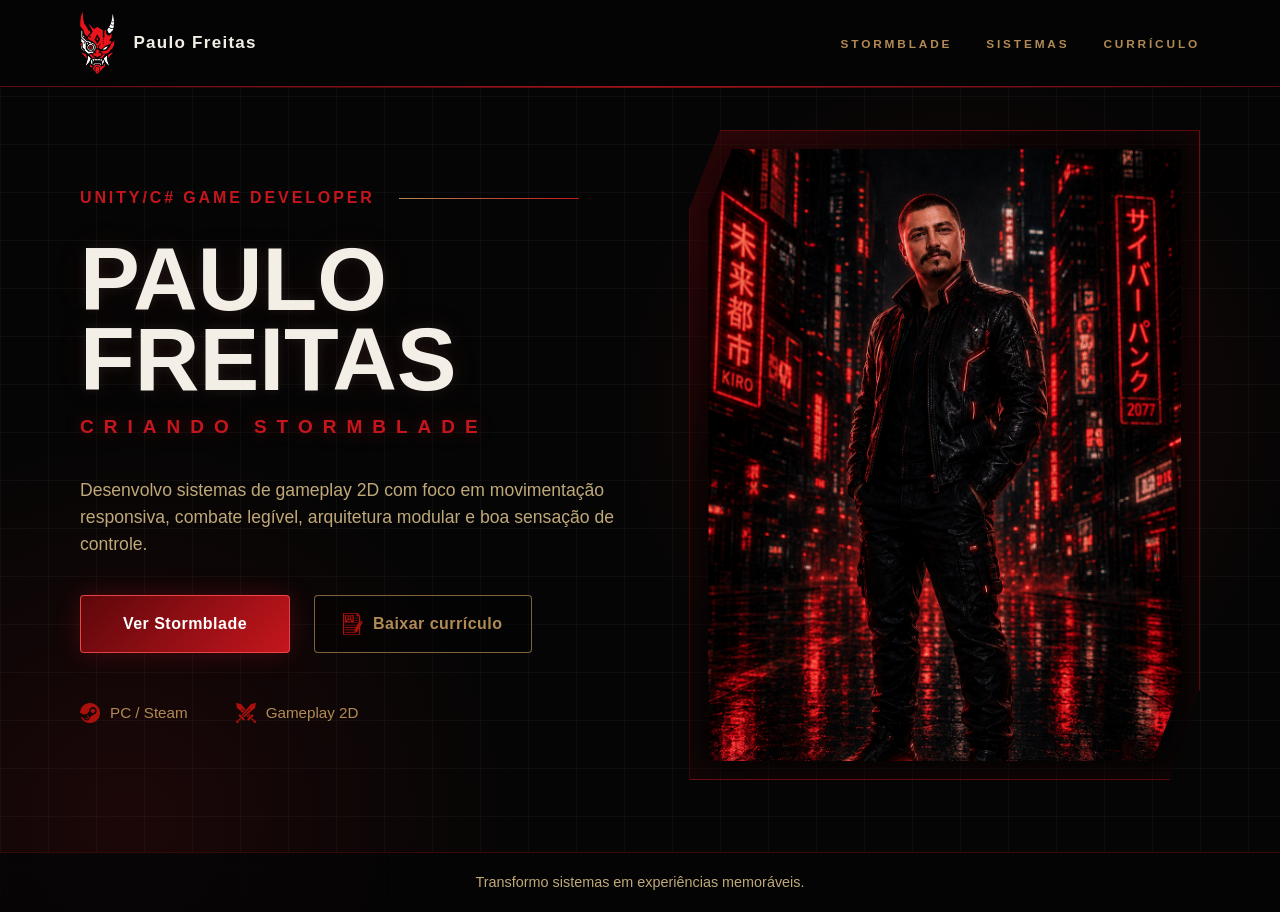
<file: index.html>
<!DOCTYPE html>
<html lang="pt-BR">

<head>
    <meta charset="UTF-8">
    <meta name="viewport" content="width=device-width, initial-scale=1.0">
    <title>Paulo Freitas | Unity/C# Game Developer</title>
    <meta name="description"
        content="Portfólio de Paulo Freitas, desenvolvedor Unity/C# focado em gameplay 2D, arquitetura modular e criador de Stormblade.">

    <link rel="stylesheet" href="css/style.css">
    <link rel="stylesheet" href="css/responsive.css">

    <link rel="icon" href="assets/icons/oni-favicon.png">

    <meta property="og:title" content="Paulo Freitas | Unity/C# Game Developer">
    <meta property="og:description"
        content="Portfólio de Paulo Freitas, desenvolvedor Unity/C# em gameplay 2D, arquitetura modular e criador de Stormblade.">
    <meta property="og:image" content="https://paulofreitas-dev.github.io/portfolio-paulo/assets/icons/oni-stormblade-og.png">
    <meta property="og:type" content="website">
    <meta property="og:url" content="https://paulofreitas-dev.github.io/portfolio-paulo/">
</head>

<body>

    <header class="site-header">
        <nav class="navbar">
            <a href="index.html" class="brand page-transition" data-loading-text="Voltando ao hub...">
                <img src="assets/perfil/oni-stormblade.png" alt="Logomarca Stormblade" class="brand-symbol">

                <span class="brand-name">Paulo Freitas</span>
            </a>

            <ul class="nav-links">
                <li>
                    <a href="stormblade.html" class="page-transition" data-loading-text="Carregando Stormblade...">
                        Stormblade
                    </a>
                </li>

                <li>
                    <a href="sistemas.html" class="page-transition" data-loading-text="Inicializando sistemas...">
                        Sistemas
                    </a>
                </li>

                <li>
                    <a href="assets/curriculo/paulo-freitas-curriculo-unity-csharp-game-developer.pdf" target="_blank">
                        Currículo
                    </a>
                </li>
            </ul>
        </nav>
    </header>

    <main>
        <section id="hero" class="hero">
            <div class="hero-layout">
                <div class="hero-content">
                    <p class="hero-kicker">Unity/C# Game Developer</p>

                    <h1 class="hero-title">
                        Paulo Freitas
                        <span>Criando Stormblade</span>
                    </h1>

                    <p class="hero-description">Desenvolvo sistemas de gameplay 2D com foco em movimentação responsiva,
                        combate legível, arquitetura modular e boa sensação de controle.</p>

                    <div class="hero-actions">
                        <a href="stormblade.html" class="btn btn-primary page-transition"
                            data-loading-text="Carregando Stormblade...">Ver Stormblade</a>

                        <a href="assets/curriculo/paulo-freitas-curriculo-unity-csharp-game-developer.pdf"
                            class="btn btn-secondary" target="_blank">
                            <img src="assets/icons/cv.png" alt="Icone do currículo">
                            <span>Baixar currículo</span>
                        </a>

                    </div>

                    <div class="hero-tags">
                        <div class="tag">
                            <img src="assets/icons/steam.png" alt="Icone da plataforma Steam">
                            <span>PC / Steam</span>
                        </div>

                        <div class="tag">
                            <img src="assets/icons/gameplay-2d.png" alt="Icone para representar gameplay">
                            <span>Gameplay 2D</span>
                        </div>
                    </div>
                </div>

                <div class="hero-visual">
                    <div class="avatar-frame">
                        <img src="assets/perfil/avatar-hero.png" alt="Avatar profissional em estilo cyberpunk/gamdev">
                    </div>
                </div>
            </div>

        </section>
    </main>

    <footer class="site-footer">
        <p>Transformo sistemas em experiências memoráveis.</p>
    </footer>

    <div class="page-loader" id="pageLoader">
        <div class="loader-content">
            <div class="loader-symbol"><img src="assets/perfil/oni-stormblade.png" alt="Oni logo"></div>
            <p class="loader-text">Now Loading...</p>
            <div class="loader-bar">
                <span></span>
            </div>
        </div>
    </div>

    <script src="js/main.js"></script>
</body>

</html>
</file>
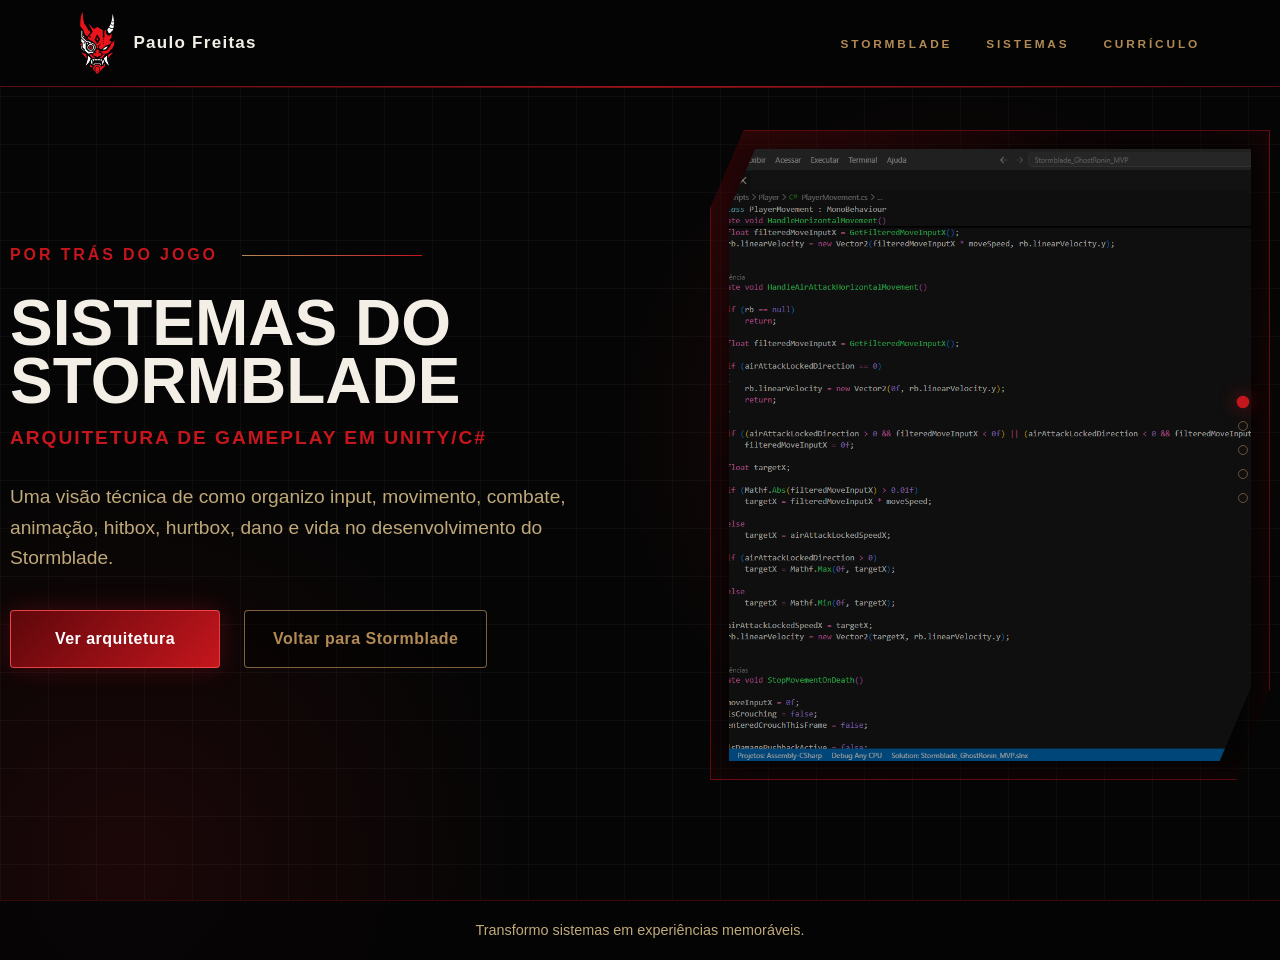
<file: sistemas.html>
<!DOCTYPE html>
<html lang="pt-BR">

<head>
    <meta charset="UTF-8">
    <meta name="viewport" content="width=device-width, initial-scale=1.0">
    <title>Sistemas do Stormblade</title>
    <meta name="description"
        content="Página técnica do Stormblade, mostrando arquitetura modular, gameplay programming, input, movimento, combate, hitbox, hurtbox, dano e vida em Unity/C#.">

    <link rel="stylesheet" href="css/style.css">
    <link rel="stylesheet" href="css/responsive.css">
    <meta property="og:image" content="https://paulofreitas-dev.github.io/portfolio-paulo/assets/icons/oni-stormblade-og.png">
</head>

<body class="pager-page sistemas-page">

    <header class="site-header">
        <nav class="navbar">
            <a href="index.html" class="brand page-transition" data-loading-text="Voltando ao hub...">
                <img src="assets/perfil/oni-stormblade.png" alt="Logomarca Stormblade" class="brand-symbol">

                <span class="brand-name">Paulo Freitas</span>
            </a>

            <ul class="nav-links">
                <li>
                    <a href="stormblade.html" class="page-transition" data-loading-text="Carregando Stormblade...">
                        Stormblade
                    </a>
                </li>

                <li>
                    <a href="sistemas.html" class="page-transition" data-loading-text="Inicializando sistemas...">
                        Sistemas
                    </a>
                </li>

                <li>
                    <a href="assets/curriculo/paulo-freitas-curriculo-unity-csharp-game-developer.pdf" target="_blank">
                        Currículo
                    </a>
                </li>
            </ul>
        </nav>
    </header>

    <main class="section-pager" id="sectionPager" data-section-pager>

        <!-- DOBRA 1: HERO SISTEMAS -->
        <section class="page-section active" data-section-name="hero">
            <div class="project-hero systems-hero">
                <div class="project-hero-content">
                    <p class="hero-kicker">Por trás do jogo</p>

                    <h1 class="project-title">
                        Sistemas do Stormblade
                        <span>Arquitetura de gameplay em Unity/C#</span>
                    </h1>

                    <p class="project-description">
                        Uma visão técnica de como organizo input, movimento, combate, animação, hitbox, hurtbox, dano e
                        vida no desenvolvimento do Stormblade.
                    </p>

                    <div class="hero-actions">
                        <a href="#systems-architecture" class="btn btn-primary pager-link"
                            data-section-target="architecture">
                            Ver arquitetura
                        </a>

                        <a href="stormblade.html" class="btn btn-secondary page-transition"
                            data-loading-text="Carregando Stormblade...">
                            Voltar para Stormblade
                        </a>
                    </div>
                </div>

                <div class="project-hero-visual">
                    <div class="avatar-frame systems-frame">
                        <img src="assets/screenshots/stormblade-code-preview.png"
                            alt="Preview técnico do Stormblade mostrando código e estrutura do projeto">
                    </div>
                </div>
            </div>
        </section>

        <!-- DOBRA 2: ARQUITETURA MODULAR -->
        <section id="systems-architecture" class="page-section content-fold" data-section-name="architecture">

            <div class="page-section-inner">
                <div class="section-heading">
                    <p class="section-kicker">Arquitetura</p>
                    <h2>Arquitetura modular do player</h2>
                </div>

                <div class="project-text-grid">
                    <p>
                        O player do Stormblade é dividido em sistemas com responsabilidades claras, evitando concentrar
                        input, movimento, combate, animação e vida em um único script.
                    </p>

                    <p>
                        Essa separação facilita manutenção, testes, ajustes de gameplay e evolução incremental do
                        projeto sem transformar o player em uma classe centralizada demais.
                    </p>
                </div>

                <div class="status-grid status-grid-fold">
                    <div class="status-card">
                        <span>Input</span>
                        <strong>PlayerInputReader</strong>
                    </div>

                    <div class="status-card">
                        <span>Movimento</span>
                        <strong>PlayerMovement</strong>
                    </div>

                    <div class="status-card">
                        <span>Combate</span>
                        <strong>PlayerCombat</strong>
                    </div>

                    <div class="status-card">
                        <span>Animação</span>
                        <strong>PlayerAnimationController</strong>
                    </div>

                    <div class="status-card">
                        <span>Dano</span>
                        <strong>Hitbox / Hurtbox</strong>
                    </div>

                    <div class="status-card">
                        <span>Vida</span>
                        <strong>Health</strong>
                    </div>
                </div>
            </div>
        </section>

        <!-- DOBRA 3: INPUT E MOVIMENTO -->
        <section class="page-section content-fold" data-section-name="movement">
            <div class="page-section-inner">
                <div class="section-heading">
                    <p class="section-kicker">Input e movimento</p>
                    <h2>Do comando do jogador ao corpo do personagem</h2>
                </div>

                <div class="project-text-grid">
                    <p>
                        O input é lido separadamente da movimentação. O PlayerInputReader organiza os comandos do
                        jogador, enquanto o PlayerMovement aplica regras físicas, movimentação lateral, pulo, crouch,
                        facing e estados corporais.
                    </p>

                    <p>
                        Essa divisão evita que regras de controle, física e estado do personagem fiquem misturadas no
                        mesmo ponto do código.
                    </p>
                </div>

                <div class="status-grid status-grid-fold">
                    <div class="status-card">
                        <span>Entrada</span>
                        <strong>Novo Input System</strong>
                    </div>

                    <div class="status-card">
                        <span>Leitura</span>
                        <strong>Update</strong>
                    </div>

                    <div class="status-card">
                        <span>Física</span>
                        <strong>FixedUpdate</strong>
                    </div>

                    <div class="status-card">
                        <span>Movimento</span>
                        <strong>Rigidbody2D</strong>
                    </div>

                    <div class="status-card">
                        <span>Postura</span>
                        <strong>Crouch</strong>
                    </div>

                    <div class="status-card">
                        <span>Direção</span>
                        <strong>Facing</strong>
                    </div>
                </div>
            </div>
        </section>

        <!-- DOBRA 4: COMBATE E DANO -->
        <section class="page-section content-fold" data-section-name="combat">
            <div class="page-section-inner">
                <div class="section-heading">
                    <p class="section-kicker">Combate e dano</p>
                    <h2>Combate contextual e dano modular</h2>
                </div>

                <div class="project-text-grid">
                    <p>
                        O combate do Stormblade usa um botão principal de ataque com seleção contextual:
                        ataque em pé, ataque agachado e ataque aéreo.
                    </p>

                    <p>
                        A aplicação de dano é separada em camadas, usando Hitbox, Hurtbox, DamageData, IDamageable e
                        Health.
                    </p>
                </div>

                <div class="status-grid status-grid-fold">
                    <div class="status-card">
                        <span>Controle</span>
                        <strong>PlayerCombat</strong>
                    </div>

                    <div class="status-card">
                        <span>Ataque</span>
                        <strong>Ataque Contextual</strong>
                    </div>

                    <div class="status-card">
                        <span>Área ofensiva</span>
                        <strong>Hitbox</strong>
                    </div>

                    <div class="status-card">
                        <span>Área vulnerável</span>
                        <strong>Hurtbox</strong>
                    </div>

                    <div class="status-card">
                        <span>Dados</span>
                        <strong>DamageData</strong>
                    </div>

                    <div class="status-card">
                        <span>Vida</span>
                        <strong>IDamageable / Health</strong>
                    </div>
                </div>
            </div>
        </section>

        <!-- DOBRA 5: FECHAMENTO TÉCNICO -->
        <section class="page-section content-fold technical-cta" data-section-name="final">
            <div class="page-section-inner technical-cta-content">
                <p class="section-kicker">Processo profissional</p>

                <h2>Arquitetura a serviço do gameplay</h2>

                <p>
                    No Stormblade, a arquitetura existe para sustentar uma experiência de jogo mais clara, responsiva e
                    fácil de evoluir. A separação entre sistemas permite testar, ajustar e expandir mecânicas sem
                    comprometer a base do projeto.
                </p>

                <div class="hero-actions">
                    <a href="assets/curriculo/paulo-freitas-curriculo-unity-csharp-game-developer.pdf"
                        class="btn btn-primary" target="_blank">
                        Baixar currículo
                    </a>

                    <a href="stormblade.html" class="btn btn-secondary page-transition"
                        data-loading-text="Carregando Stormblade...">
                        Ver Stormblade
                    </a>
                </div>
            </div>
        </section>
    </main>

    <div class="section-indicator" aria-label="Indicador de dobras da página Sistemas">
        <button type="button" class="section-dot active" data-section-target="hero" aria-label="Ir para Hero"></button>

        <button type="button" class="section-dot" data-section-target="architecture"
            aria-label="Ir para arquitetura modular"></button>

        <button type="button" class="section-dot" data-section-target="movement"
            aria-label="Ir para input e movimento"></button>

        <button type="button" class="section-dot" data-section-target="combat"
            aria-label="Ir para combate e dano"></button>

        <button type="button" class="section-dot" data-section-target="final"
            aria-label="Ir para fechamento técnico"></button>
    </div>

    <footer class="site-footer">
        <p>Transformo sistemas em experiências memoráveis.</p>
    </footer>

    <div class="page-loader" id="pageLoader">
        <div class="loader-content">
            <div class="loader-symbol">
                <img src="assets/perfil/oni-stormblade.png" alt="Oni logo">
            </div>

            <p class="loader-text">Carregando...</p>

            <div class="loader-bar">
                <span></span>
            </div>
        </div>
    </div>

    <script src="js/main.js"></script>
</body>

</html>
</file>
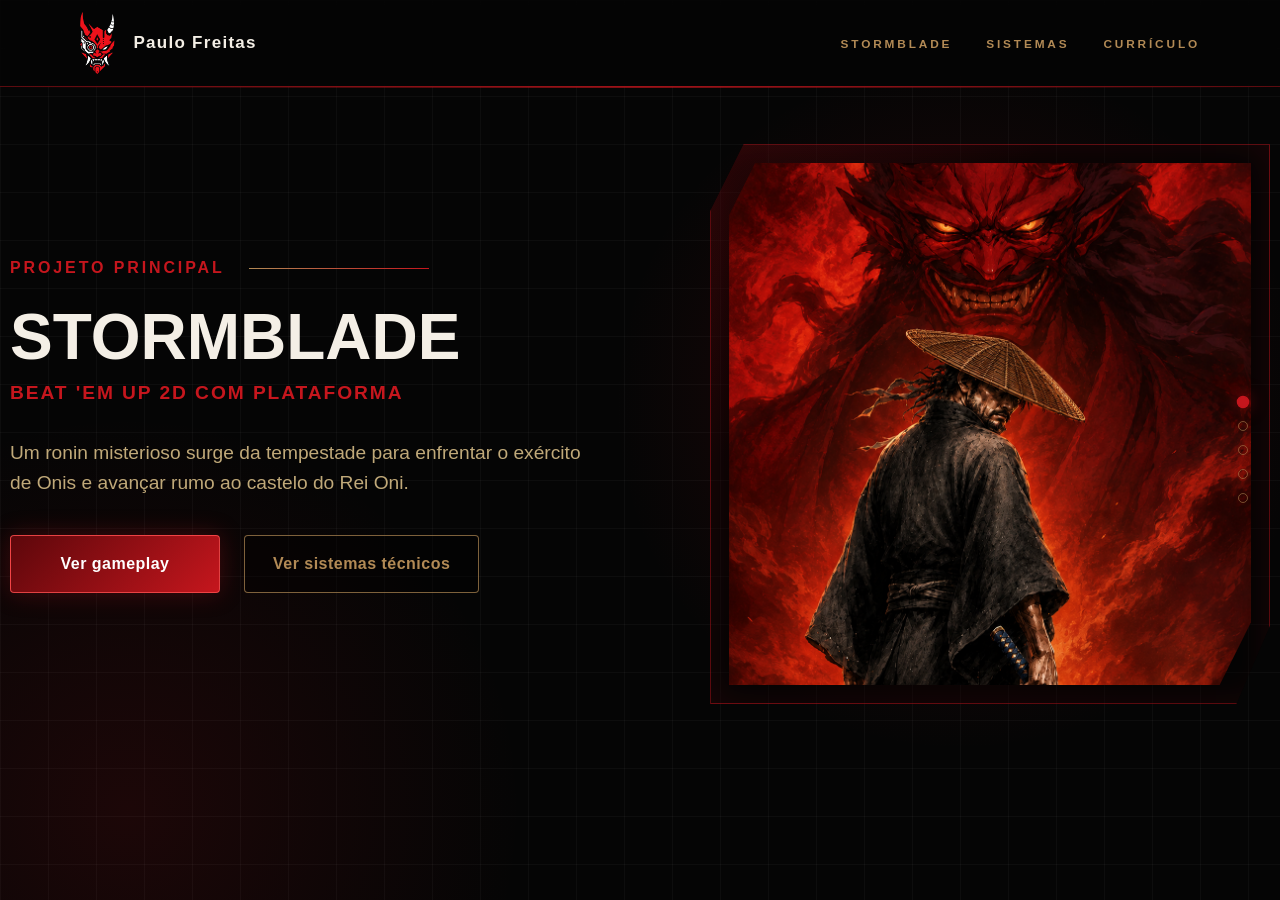
<file: stormblade.html>
<!DOCTYPE html>
<html lang="pt-BR">

<head>
    <meta charset="UTF-8">
    <meta name="viewport" content="width=device-width, initial-scale=1.0">
    <title>Stormblade | Paulo Freitas</title>
    <meta name="description"
        content="Stormblade é um beat 'em up 2D com elementos de plataforma, desenvolvido em Unity/C# para PC/Steam por Paulo Freitas.">

    <link rel="stylesheet" href="css/style.css">
    <link rel="stylesheet" href="css/responsive.css">

    <link rel="icon" href="assets/icons/oni-favicon.png">

    <meta property="og:title" content="Paulo Freitas | Unity/C# Game Developer">
    <meta property="og:description"
        content="Portfólio de Paulo Freitas, desenvolvedor Unity/C# em gameplay 2D, arquitetura modular e criador de Stormblade.">
    <meta property="og:image" content="https://paulofreitas-dev.github.io/portfolio-paulo/assets/icons/oni-stormblade-og.png">
    <meta property="og:type" content="website">
    <meta property="og:url" content="https://paulofreitas-dev.github.io/portfolio-paulo/">
</head>

<body class="stormblade-page">

    <header class="site-header">
        <nav class="navbar">
            <a href="index.html" class="brand page-transition" data-loading-text="Voltando ao hub...">
                <img src="assets/perfil/oni-stormblade.png" alt="Logomarca Stormblade" class="brand-symbol">

                <span class="brand-name">Paulo Freitas</span>
            </a>

            <ul class="nav-links">
                <li>
                    <a href="stormblade.html" class="page-transition" data-loading-text="Carregando Stormblade...">
                        Stormblade
                    </a>
                </li>

                <li>
                    <a href="sistemas.html" class="page-transition" data-loading-text="Inicializando sistemas...">
                        Sistemas
                    </a>
                </li>

                <li>
                    <a href="assets/curriculo/paulo-freitas-curriculo-unity-csharp-game-developer.pdf" target="_blank">
                        Currículo
                    </a>
                </li>
            </ul>
        </nav>
    </header>

    <main class="section-pager" id="sectionPager" data-section-pager>

        <!-- DOBRA 1: HERO -->
        <section class="page-section active" data-section-name="hero">
            <div class="project-hero stormblade-hero">
                <div class="project-hero-content">
                    <p class="hero-kicker">Projeto principal</p>

                    <h1 class="project-title">
                        Stormblade
                        <span>Beat 'em up 2D com plataforma</span>
                    </h1>

                    <p class="project-description">
                        Um ronin misterioso surge da tempestade para enfrentar o exército de Onis e avançar rumo ao
                        castelo do Rei Oni.
                    </p>

                    <div class="hero-actions">
                        <a href="#gameplay-preview" class="btn btn-primary pager-link" data-section-target="preview">
                            Ver gameplay
                        </a>

                        <a href="sistemas.html" class="btn btn-secondary page-transition"
                            data-loading-text="Inicializando sistemas...">
                            Ver sistemas técnicos
                        </a>
                    </div>
                </div>

                <div class="project-hero-visual">
                    <div class="avatar-frame stormblade-frame">
                        <img src="assets/stormblade/capsule-stormblade.png"
                            alt="Arte visual do Stormblade com o Ronin da Tempestade">
                    </div>
                </div>
            </div>
        </section>

        <!-- DOBRA 2: GAMEPLAY PREVIEW / MP4 -->
        <section id="gameplay-preview" class="page-section content-fold" data-section-name="preview">
            <div class="page-section-inner gameplay-preview-fold">
                <div class="section-heading">
                    <p class="section-kicker">Gameplay preview</p>
                    <h2>Stormblade em movimento</h2>
                </div>

                <div class="video-showcase">
                    <video autoplay muted loop playsinline controls
                        poster="assets/screenshots/screenshot-stormblade-02.png">
                        <source src="assets/gameplay/stormblade-gameplay-preview.mp4" type="video/mp4">
                        Seu navegador não suporta vídeo em HTML5.
                    </video>
                </div>

                <p class="preview-description">
                    Recorte inicial do vertical slice, mostrando movimentação, pulo, avanço lateral, obstáculos e
                    hazards em funcionamento.
                </p>
            </div>
        </section>

        <!-- DOBRA 3: VISÃO GERAL + STATUS -->
        <section id="stormblade-overview" class="page-section content-fold" data-section-name="overview">

            <div class="page-section-inner">
                <div class="section-heading">
                    <p class="section-kicker">Visão geral</p>
                    <h2>O que é Stormblade?</h2>
                </div>

                <div class="project-text-grid">
                    <p>
                        Stormblade é um beat 'em up 2D com elementos de plataforma, desenvolvido em Unity/C# para
                        PC/Steam.
                    </p>

                    <p>
                        O projeto está sendo criado como um vertical slice/MVP de escopo controlado, com foco em
                        movimentação responsiva, combate legível, leitura visual forte e identidade sombria inspirada em
                        ronins, tempestades e Onis.
                    </p>
                </div>

                <div class="status-grid status-grid-fold">
                    <div class="status-card">
                        <span>Gênero</span>
                        <strong>Beat 'em up 2D</strong>
                    </div>

                    <div class="status-card">
                        <span>Plataforma</span>
                        <strong>PC / Steam</strong>
                    </div>

                    <div class="status-card">
                        <span>Engine</span>
                        <strong>Unity</strong>
                    </div>

                    <div class="status-card">
                        <span>Linguagem</span>
                        <strong>C#</strong>
                    </div>

                    <div class="status-card">
                        <span>Status</span>
                        <strong>Vertical Slice / MVP</strong>
                    </div>

                    <div class="status-card">
                        <span>Foco</span>
                        <strong>Gameplay responsivo</strong>
                    </div>
                </div>
            </div>
        </section>

        <!-- DOBRA 4: GAMEPLAY COM SCREENSHOTS -->
        <section class="page-section content-fold" data-section-name="screenshots">
            <div class="page-section-inner">
                <div class="section-heading">
                    <p class="section-kicker">Gameplay</p>
                    <h2>Combate simples, leitura clara e controle responsivo</h2>
                </div>

                <div class="gameplay-screenshot-grid">
                    <article class="gameplay-card">
                        <img src="assets/gifs/player-run.gif"
                            alt="Screenshot do Stormblade mostrando avanço lateral do Ronin">

                        <div class="gameplay-card-content">
                            <h3>Avanço lateral</h3>
                            <p>
                                A estrutura do jogo prioriza avanço direto, leitura limpa do personagem e progressão
                                objetiva pelo cenário.
                            </p>
                        </div>
                    </article>

                    <article class="gameplay-card">
                        <img src="assets/gifs/player-attack.gif"
                            alt="Screenshot do Stormblade mostrando pulo e obstáculos">

                        <div class="gameplay-card-content">
                            <h3>Ataque contextual</h3>
                            <p>
                                Um botão principal de ataque seleciona o golpe conforme o estado do personagem: em pé,
                                agachado ou no ar.
                            </p>
                        </div>
                    </article>

                    <article class="gameplay-card">
                        <img src="assets/gifs/hazard-fire.gif"
                            alt="Screenshot do Stormblade mostrando hazard demoníaco de fogo">

                        <div class="gameplay-card-content">
                            <h3>Hazards demoníacos</h3>
                            <p>
                                Ameaças ambientais reforçam a atmosfera sobrenatural
                                e exigem leitura clara de perigo.
                            </p>
                        </div>
                    </article>
                </div>
            </div>
        </section>

        <!-- DOBRA 5: CTA PARA SISTEMAS -->
        <section class="page-section content-fold technical-cta" data-section-name="technical">
            <div class="page-section-inner technical-cta-layout">
                <div class="technical-cta-content">
                    <p class="section-kicker">Por trás do jogo</p>

                    <h2>Quer ver como Stormblade é construído tecnicamente?</h2>

                    <p class="technical-cta-description">
                        A página de sistemas mostra a arquitetura modular do projeto, incluindo input, movimento,
                        combate,
                        animação, hitbox, hurtbox, dano e vida.
                    </p>

                    <a href="sistemas.html" class="btn btn-primary page-transition"
                        data-loading-text="Inicializando sistemas...">
                        Ver sistemas técnicos
                    </a>
                </div>

                <div class="technical-cta-visual">
                    <div class="avatar-frame technical-cta-frame">
                        <img src="assets/screenshots/stormblade-code-preview.png"
                            alt="Preview técnico do Stormblade mostrando código e estrutura do projeto">
                    </div>
                </div>
            </div>
        </section>
    </main>

    <div class="section-indicator" aria-label="Indicador de dobras da página Stormblade">
        <button type="button" class="section-dot active" data-section-target="hero" aria-label="Ir para Hero"></button>

        <button type="button" class="section-dot" data-section-target="preview"
            aria-label="Ir para gameplay preview"></button>

        <button type="button" class="section-dot" data-section-target="overview"
            aria-label="Ir para visão geral"></button>

        <button type="button" class="section-dot" data-section-target="screenshots"
            aria-label="Ir para screenshots de gameplay"></button>

        <button type="button" class="section-dot" data-section-target="technical"
            aria-label="Ir para sistemas técnicos"></button>
    </div>

    <footer class="site-footer">
        <p>Transformo sistemas em experiências memoráveis.</p>
    </footer>

    <div class="page-loader" id="pageLoader">
        <div class="loader-content">
            <div class="loader-symbol"><img src="assets/perfil/oni-stormblade.png" alt="Oni logo"></div>
            <p class="loader-text">Carregando...</p>
            <div class="loader-bar">
                <span></span>
            </div>
        </div>
    </div>

    <script src="js/main.js"></script>
</body>

</html>
</file>
<file: css/style.css>
:root {
    --color-bg: #050505;
    --color-bg-soft: #0c0c0c;
    --color-text: #f4efe6;
    --color-muted: #c0a979;
    --color-red: #c5161d;
    --color-red-dark: #640b10;
    --color-gold: #b28a55;
    --color-border: rgba(197, 22, 29, 0.45);
    --max-width: 1440px;

    --hero-frame-size: clamp(560px, 38vw, 680px);
}

* {
    margin: 0;
    padding: 0;
    box-sizing: border-box;
}

html {
    scroll-behavior: smooth;
}

body {
    min-height: 100vh;
    font-family: Arial, Helvetica, sans-serif;
    background: radial-gradient(circle at 75% 45%, rgba(197, 22, 29, 0.16), transparent 32%),
        radial-gradient(circle at 10% 90%, rgba(197, 22, 29, 0.12), transparent 28%),
        #050505;
    color: var(--color-text);
    line-height: 1.6;
    overflow-x: hidden;
}

body::before {
    content: "";
    position: fixed;
    inset: 0;
    pointer-events: none;
    background-image: linear-gradient(rgba(255, 255, 255, 0.06) 1px, transparent 1px),
        linear-gradient(90deg, rgba(255, 255, 255, 0.06) 1px, transparent 1px);
    background-size: 48px 48px;
    opacity: 0.6;
    z-index: -1;
}

a {
    color: inherit;
    text-decoration: none;
}

img {
    max-width: 100%;
    display: block;
}

.section {
    max-width: var(--max-width);
    margin: 0 auto;
    padding: 80px 24px;
}

.site-header {
    position: fixed;
    top: 0;
    left: 0;
    width: 100%;
    z-index: 20;

    background: rgba(5, 5, 5, 0.88);
    backdrop-filter: blur(10px);
    border-bottom: 1px solid rgba(197, 22, 29, 0.45);
}

.site-header::after {
    content: "";
    position: absolute;
    left: 0;
    bottom: -2px;
    width: 100%;
    height: 2px;
    background: linear-gradient(90deg,
            transparent,
            var(--color-red),
            transparent);
    opacity: 0.65;
}

.navbar {
    max-width: var(--max-width);
    margin: 0 auto;
    padding: 12px 80px;

    display: flex;
    align-items: center;
    justify-content: space-between;
}

.brand {
    display: flex;
    align-items: center;
    gap: 18px;

    color: var(--color-text);
    font-size: 2rem;
    font-weight: 700;
    letter-spacing: 0.04em;
}

.brand-name{
    font-size: 17px;
}

.brand-symbol {
    height: 62px;
    transition: transform 0.4s ease, filter 0.2s ease;
}

.nav-links {
    display: flex;
    gap: 34px;
    list-style: none;
}

.nav-links a {
    color: var(--color-gold);
    font-size: 0.74rem;
    font-weight: 600;
    letter-spacing: 0.24em;
    transition: color 0.2s ease;
    text-transform: uppercase;
}

.nav-links a:hover {
    color: var(--color-red);
}

.hero {
    min-height: calc(100vh - 110px);
    padding: 130px 80px 72px;

    display: flex;
    align-items: center;
}

.hero-layout {
    max-width: var(--max-width);
    width: 100%;
    margin: 0 auto;

    display: grid;
    grid-template-columns: 1fr 0.95fr;
    align-items: center;
    gap: 72px;
}

.hero-content {
    position: relative;
    z-index: 2;
}

.hero-kicker {
    color: var(--color-red);
    font-size: 1rem;
    font-weight: 800;
    letter-spacing: 0.18em;
    text-transform: uppercase;
    margin-bottom: 28px;
}

.hero-kicker::after {
    content: "";
    display: inline-block;
    width: 180px;
    height: 1px;
    margin-left: 24px;
    vertical-align: middle;

    background: linear-gradient(90deg, var(--color-gold), var(--color-red));
}

.hero-title {
    max-width: 760px;
    font-size: clamp(4rem, 7vw, 7.5rem);
    line-height: 0.9;
    text-transform: uppercase;

    color: var(--color-text);
    text-shadow: 
        0 0 12px rgba(255, 255, 255, 0.08),
        0 0 32px rgba(197, 22, 29, 0.12);
}

.hero-title span {
    display: block;
    margin-top: 18px;
    letter-spacing: 10px;
    color: var(--color-red);
    font-size: 19px;
    text-shadow:
        0 0 16px rgba(197, 22, 29, 0.45),
        0 0 34px rgba(197, 22, 29, 0.2);
}

.hero-description {
    max-width: 660px;
    margin-top: 42px;

    color: var(--color-muted);
    font-size: 1.1rem;
    line-height: 1.55;
}

.hero-actions {
    display: flex;
    flex-wrap: wrap;
    gap: 24px;
    margin-top: 36px;
}

.btn {
    position: relative;

    min-width: 210px;
    min-height: 58px;
    padding: 0 28px;

    display: inline-flex;
    align-items: center;
    justify-content: center;

    border-radius: 4px;
    font-weight: 800;
    letter-spacing: 0.03em;
    transition: transform 0.2s ease, box-shadow 0.2s ease;
}

.btn:hover {
    transform: translateY(-2px);
}

.btn-primary {
    color: #fff;
    background: linear-gradient(135deg, #5d070b, #c5161d);
    border: 1px solid rgba(255, 80, 80, 0.8);
    box-shadow: 0 0 24px rgba(197, 22, 29, 0.28);
}

.btn-secondary {
    color: var(--color-gold);
    background: rgba(0, 0, 0, 0.35);
    border: 1px solid rgba(178, 138, 85, 0.7);
    display: flex;
    gap: 10px;
}

.btn-secondary:hover {
    box-shadow: 0 0 22px rgba(178, 138, 85, 0.2);
}

.btn-secondary img{
    width: 20px;
}

.hero-tags{
    display: flex;
    gap: 48px;
    margin-top: 48px;

    color: var(--color-gold);
    font-size: 0.95rem;
}

.tag{
    display: flex;
    align-items: center;
}

.tag span{
    position: relative;
    padding-left: 10px;
}

.tag img{
    width: 20px;
}

.hero-visual {
    position: relative;
}

.avatar-frame{
    position: relative;
    padding: 18px;
    
    border: 1px solid var(--color-border);
    background:
        linear-gradient(135deg, rgba(197, 22, 29, 0.18), transparent 30%),
        rgba(0, 0, 0, 0.35);

    clip-path: polygon(
        6% 0,
        100% 0,
        100% 86%,
        94% 100%,
        0 100%,
        0 12%
    );

    box-shadow: 0 0 42px rgba(197, 22, 29, 0.25),
    inset 0 0 38px rgba(197, 22, 29, 0.12);
}

.avatar-frame::before{
    content: "";
    position: absolute;
    inset: -2px;
    border: 1px solid rgba(197, 22, 29, 0.8);
    clip-path: inherit;
    pointer-events: none;
    text-align: center;
}

.avatar-frame img{
    width: 100%;
    height: min(68vh, 680px);
    object-fit: cover;
    object-position: top;

    clip-path: polygon(
        5% 0,
        100% 0,
        100% 88%,
        94% 100%,
        0 100%,
        0 10%
    );
}

.site-footer{
    padding: 18px 24px;
    text-align: center;
    color: var(--color-muted);
    font-size: 0.9rem;
    border-top: 1px solid rgba(197, 22, 29, 0.25);
    background: rgba(5, 5, 5, 0.85);
}

.page-loader{
    position: fixed;
    inset: 0;
    z-index: 999;

    display: flex;
    align-items: center;
    justify-content: center;

    background: radial-gradient(circle at center, rgba(197, 22, 29, 0.18), transparent 35%), rgba(5, 5, 5, 0.96);

    opacity: 0;
    visibility: hidden;
    pointer-events: none;

    transition: opacity 0.25s ease, visibility 0.25s ease;
}

.page-loader.active{
    opacity: 1;
    visibility: visible;
    pointer-events: all;
}

.loader-content{
    text-align: center;
    color: var(--color-text);
    display: flex;
    flex-direction: column;
    align-items: center;
}

.loader-symbol{
    color: var(--color-red);
    width: 30px;
    margin-bottom: 40px;

    text-shadow:
        0 0 18px rgba(197, 22, 29, 0.75),
        0 0 42px rgba(197, 22, 29, 0.35);
        
    animation: loaderPulse 0.25s infinite alternate;
}

.loader-text{
    color: var(--color-gold);
    font-weight: 700;
    letter-spacing: 0.16em;
    text-transform: uppercase;
    margin-bottom: 18px;
}

.loader-bar{
    width: 260px;
    height: 3px;
    overflow: hidden;

    background: rgba(255, 255, 255, 0.12);
    border: 1px solid rgba(197, 22, 29, 0.35);
}

.loader-bar span{
    display: block;
    width: 100%;
    height: 100%;

    background: linear-gradient(90deg, transparent, var(--color-red), var(--color-gold));
    transform: translateX(-100%);

    animation: loaderBar 0.75s ease forwards;
}

@keyframes loaderPulse{
    from{
        transform: scale(1);
        opacity: 0.65;
    }

    to{
        transform: scale(1.7);
        opacity: 1;
    }
}

@keyframes loaderBar{
    to{
        transform: translateX(0);
    }
}

/* Stormblade Page */

.project-hero{
    min-height: calc(100vh - 110px);
    padding: 130px 10px 72px;

    display: grid;
    grid-template-columns: minmax(0, 1fr) var(--hero-frame-size);
    align-items: center;
    gap: clamp(72px, 10vw, 200px);

    max-width: var(--max-width);
    margin: 0 auto;
}

.project-hero-visual{
    position: relative;
    justify-self: end;
    width: var(--hero-frame-size);
}

.project-title{
    font-size: clamp(3rem, 5vw, 5rem);
    line-height: 0.9;
    text-transform: uppercase;
    color: var(--color-text);
}

.project-title span{
    display: block;
    margin-top: 18px;
    color: var(--color-red);
    font-size: clamp(0.7rem, 1.5vw, 1.2rem);
    letter-spacing: 0.12rem;
}

.project-description{
    max-width: 620px;
    margin-top: 36px;
    color: var(--color-muted);
    font-size: 1.2rem;
}

.stormblade-frame{
    width: 100%;
    aspect-ratio: 1 / 1;
    padding: 18px;
    overflow: hidden;
}

.stormblade-frame img{
    width: 100%;
    height: 100%;
    object-fit: cover;
    object-position: center 55%;

    clip-path: polygon(5% 0, 100% 0, 100% 88%, 94% 100%, 0 100%, 0 10%);
}

.section-heading{
    margin-bottom: 36px;
}

.section-kicker{
    color: var(--color-red);
    font-weight: 800;
    letter-spacing: 0.16em;
    text-transform: uppercase;
    margin-bottom: 12px;
}

.section-heading h2,
.technical-cta h2{
    font-size: clamp(2rem, 4vw, 4rem);
    line-height: 1;
    color: var(--color-text);
}

.project-text-grid{
    display: grid;
    grid-template-columns: 1fr 1fr;
    gap: 32px;

    color: var(--color-muted);
    font-size: 1.1rem;
}

.status-grid{
    display: grid;
    grid-template-columns: repeat(3, 1fr);
    gap: 18px;
}

.status-card,
.feature-card{
    padding: 24px;
    background: rgba(0, 0, 0, 0.35);
    border: 1px solid rgba(197, 22, 29, 0.25);
}

.status-card span{
    display: block;
    color: var(--color-gold);
    font-size: 0.85rem;
    text-transform: uppercase;
    letter-spacing: 0.12em;
    margin-bottom: 8px;
}

.status-card strong{
    color: var(--color-text);
    font-size: 1.1rem;
}

.feature-grid{
    display: grid;
    grid-template-columns: repeat(3, 1fr);
    gap: 24px;
}

.feature-card h3{
    color: var(--color-red);
    margin-bottom: 12px;
}

.feature-card p{
    color: var(--color-muted);
}

.technical-cta{
    text-align: left;
}

.technical-cta .section-kicker::after{
    content: "";
    display: inline-block;
    width: 160px;
    height: 1px;
    margin-left: 20px;
    vertical-align: middle;
    background: linear-gradient(90deg, var(--color-gold), var(--color-red));
}

.technical-cta-layout{
    display: grid;
    grid-template-columns: minmax(0, 1fr) minmax(380px, 620px);
    align-items: center;
    gap: 72px;
}

.technical-cta-content{
    max-width: 640px;
    margin: 0;
    display: flex;
    flex-direction: column;
    gap: 20px;
    justify-content: center;
    align-items: center;
    text-align: center;
}

.technical-cta-description{
    color: var(--color-muted);
    margin: 24px 0 32px;
    font-size: 1.05rem;
    line-height: 1.6;
}

.technical-cta-content .btn{
    width: fit-content;
    min-width: 280px;
}

.technical-cta-visual{
    justify-self: end;
    width: min(100%, 620px);
}

.technical-cta-frame{
    width: 100%;
    padding: 18px;
    overflow: hidden;
}

.technical-cta-frame img{
    width: 100%;
    aspect-ratio: 16 / 10;
    object-fit: cover;
    object-position: center top;

    clip-path: polygon(5% 0, 100% 0, 100% 88%, 94% 100%, 0 100%, 0 10%);
}

/* Stormblade Section Pager */

.stormblade-page{
    height: 100vh;
    overflow: hidden;
}

.stormblade-page .site-footer{
    display: none;
}

.section-pager{
    position: relative;
    width: 100%;
    height: 100vh;
    overflow: hidden;
}

.page-section{
    position: absolute;
    inset: 0;

    opacity: 0;
    visibility: hidden;
    pointer-events: none;

    transform: translateY(48px) scale(0.985);

    transition: opacity 0.55s ease,
                transform 0.55s ease,
                visibility 0.55s ease;
}

.page-section.active{
    opacity: 1;
    visibility: visible;
    pointer-events: auto;

    transform: translateY(0) scale(1);
    z-index: 2;
}

.page-section .project-hero{
    width: 100%;
}

.content-fold{
    min-height: 100vh;
}

.page-section-inner{
    width: 100%;
    max-width: var(--max-width);
    min-height: 100vh;
    margin: 0 auto;
    padding: 130px 80px 72px;

    display: flex;
    flex-direction: column;
    justify-content: center;
}

.page-section-inner.technical-cta-layout{
    display: grid;
    grid-template-columns: minmax(0, 1fr) minmax(380px, 620px);
    align-items: center;
    gap: 72px;
}

.status-grid-fold{
    margin-top: 56px;
}

/* DOBRA 2: GAMEPLAY PREVIEW / MP4 */

.gameplay-preview-fold{
    align-items: center;
    text-align: center;
}

.gameplay-preview-fold .section-heading{
    max-width: 900px;
}

.video-showcase{
    width: min(100%, 980px);
    padding: 18px;

    border: 1px solid var(--color-border);
    background: linear-gradient(135deg, rgba(197, 22, 29, 0.18), transparent 30%), rgba(0, 0, 0 , 0.35);

    clip-path: polygon(4% 0, 100% 0, 100% 88%, 96% 100%, 0 100%, 0 12%);

    box-shadow: 0 0 42px rgba(197, 22, 29, 0.25),
                inset 0 0 38px rgba(197, 22, 29, 0.12);
}

.video-showcase video{
    width: 100%;
    aspect-ratio: 16 / 9;
    object-fit: cover;

    border: 1px solid rgba(197, 22, 29, 0.5);

    clip-path: polygon(3% 0, 100% 0, 100% 90%, 96% 100%, 0 100%, 0 10%);
}

.preview-description{
    max-width: 760px;
    margin-top: 24px;
    color: var(--color-muted);
    font-size: 0.84rem;
}

.gameplay-screenshot-grid{
    display: grid;
    grid-template-columns: repeat(3, 1fr);
    gap: 24px;
}

.gameplay-card{
    overflow: hidden;

    background: rgba(0, 0, 0, 0.35);
    border: 1px solid rgba(197, 22, 29, 0.25);

    transition: transform 0.2s ease,
                box-shadow 0.2s ease,
                border-color 0.2s ease;
}

.gameplay-card:hover{
    transform: translateY(-4px);
    border-color: rgba(197, 22, 29, 0.7);
    box-shadow: 0 0 28px rgba(197, 22, 29, 0.18);
}

.gameplay-card img{
    width: 100%;
    aspect-ratio: 16 / 9;
    object-fit: contain;
    border-bottom: 1px solid rgba(197, 22, 29, 0.25);
}

.gameplay-card-content{
    padding: 22px;
}

.gameplay-card-content h3{
    color: var(--color-red);
    margin-bottom: 10px;
}

.gameplay-card-content p{
    color: var(--color-muted);
    font-size: 0.95rem;
}

.section-indicator{
    position: fixed;
    right: 32px;
    top: 50%;
    transform: translateY(-50%);
    z-index: 30;

    display: flex;
    flex-direction: column;
    gap: 14px;
}

.section-dot{
    width: 10px;
    height: 10px;

    border: 1px solid var(--color-gold);
    border-radius: 50%;
    background: transparent;

    cursor: pointer;
    opacity: 0.55;

    transition:
        opacity 0.2s ease,
        background 0.2s ease,
        box-shadow 0.2s ease,
        transform 0.2s ease;
}

.section-dot:hover,
.section-dot.active{
    opacity: 1;
    background: var(--color-red);
    border-color: var(--color-red);
    box-shadow: 0 0 14px rgba(197, 22, 29, 0.65);
    transform: scale(1.25);
}
</file>
<file: css/responsive.css>
@media(max-width: 900px){
    .site-header{
        width: 100vw;
        overflow: hidden;
    }

    .navbar{
        width: 100%;
        max-width: 100%;
        padding: 16px 24px 14px;

        flex-direction: column;
        align-items: center;
        justify-content: center;
        gap: 14px;
    }

    .brand{
        gap: 12px;
        justify-content: center;
    }

    .brand-symbol{
        height: 52px;
        flex-shrink: 0;
    }

    .brand-name{
        font-size: 0.95rem;
        white-space: nowrap;
    }

    .nav-links{
        width: 100%;
        max-width: 100%;
        justify-content: center;
        gap: clamp(14px, 5vw, 22px);

        padding-top: 10px;
        border-top: 1px solid rgba(197, 22, 29, 0.6);
        overflow: hidden;
    }

    .nav-links a{
        font-size: 0.68rem;
        letter-spacing: 0.07em;
        white-space: nowrap;
    }

    .hero{
        padding: 155px 24px 56px;
    }

    .hero-layout{
        grid-template-columns: 1fr;
        gap: 48px;
        text-align: center;
    }

    .hero-title{
        font-size: clamp(3rem, 16vw, 5rem);
    }

    .hero-title span{
        font-size: 15.5px;
        letter-spacing: 0.34em;
    }

    .hero-tags{
        justify-content: center;
    }

    .hero-actions{
        flex-direction: column;
    }

    .btn{
        width: 100%;
    }

    .avatar-frame img{
        width: 350px;
        height: 350px;
    }

    .hero-kicker::after{
        margin: 0;
    }

    .stormblade-page,
    .pager-page{
        height: auto;
        overflow-x: hidden;
        overflow-y: auto;
    }

    .stormblade-page .site-footer,
    .pager-page .site-footer{
        display: block;
    }

    .section-pager{
        height: auto;
        overflow: visible;
    }

    .page-section{
        position: relative;
        opacity: 1;
        visibility: visible;
        pointer-events: auto;
        transform: none;
        min-height: auto;
    }

    .page-section-inner{
        min-height: auto;
        padding: 120px 24px 64px;
    }

    .project-hero{
        grid-template-columns: 1fr;
        padding: 155px 24px 64px;
        gap: 40px;
        text-align: center;
        max-width: 100%;
        overflow: hidden;
    }

    .project-hero-content{
        width: 100%;
        min-width: 0;
    }

    .project-title{
        max-width: 100%;
        font-size: clamp(2.7rem, 14vw, 3.9rem);
        overflow-wrap: break-word;
    }

    .project-title span{
        font-size: 0.78rem;
        letter-spacing: 0.12em;
        line-height: 1.4;
    }

    .project-description{
        max-width: 100%;
        margin-left: auto;
        margin-right: auto;
        font-size: 1rem;
    }

    .project-text-grid,
    .status-grid,
    .feature-grid,
    .gameplay-screenshot-grid{
        grid-template-columns: 1fr;
    }

    .project-hero-visual{
        justify-self: center;
        width: min(100%, 350px);
    }

    .stormblade-frame,
    .systems-frame{
        width: 100%;
        max-width: 350px;
        margin: 0 auto;
    }

    .stormblade-frame img,
    .systems-frame img{
        width: 100%;
        height: 100%;
    }

    .section-indicator{
        display: none;
    }

    .page-section-inner.technical-cta-layout{
        grid-template-columns: 1fr;
        gap: 32px;
    }

    .technical-cta-content{
        max-width: none;
    }

    .technical-cta-content .btn{
        width: 100%;
    }

    .technical-cta-visual{
        width: 100%;
        justify-self: stretch;
    }
}
</file>
